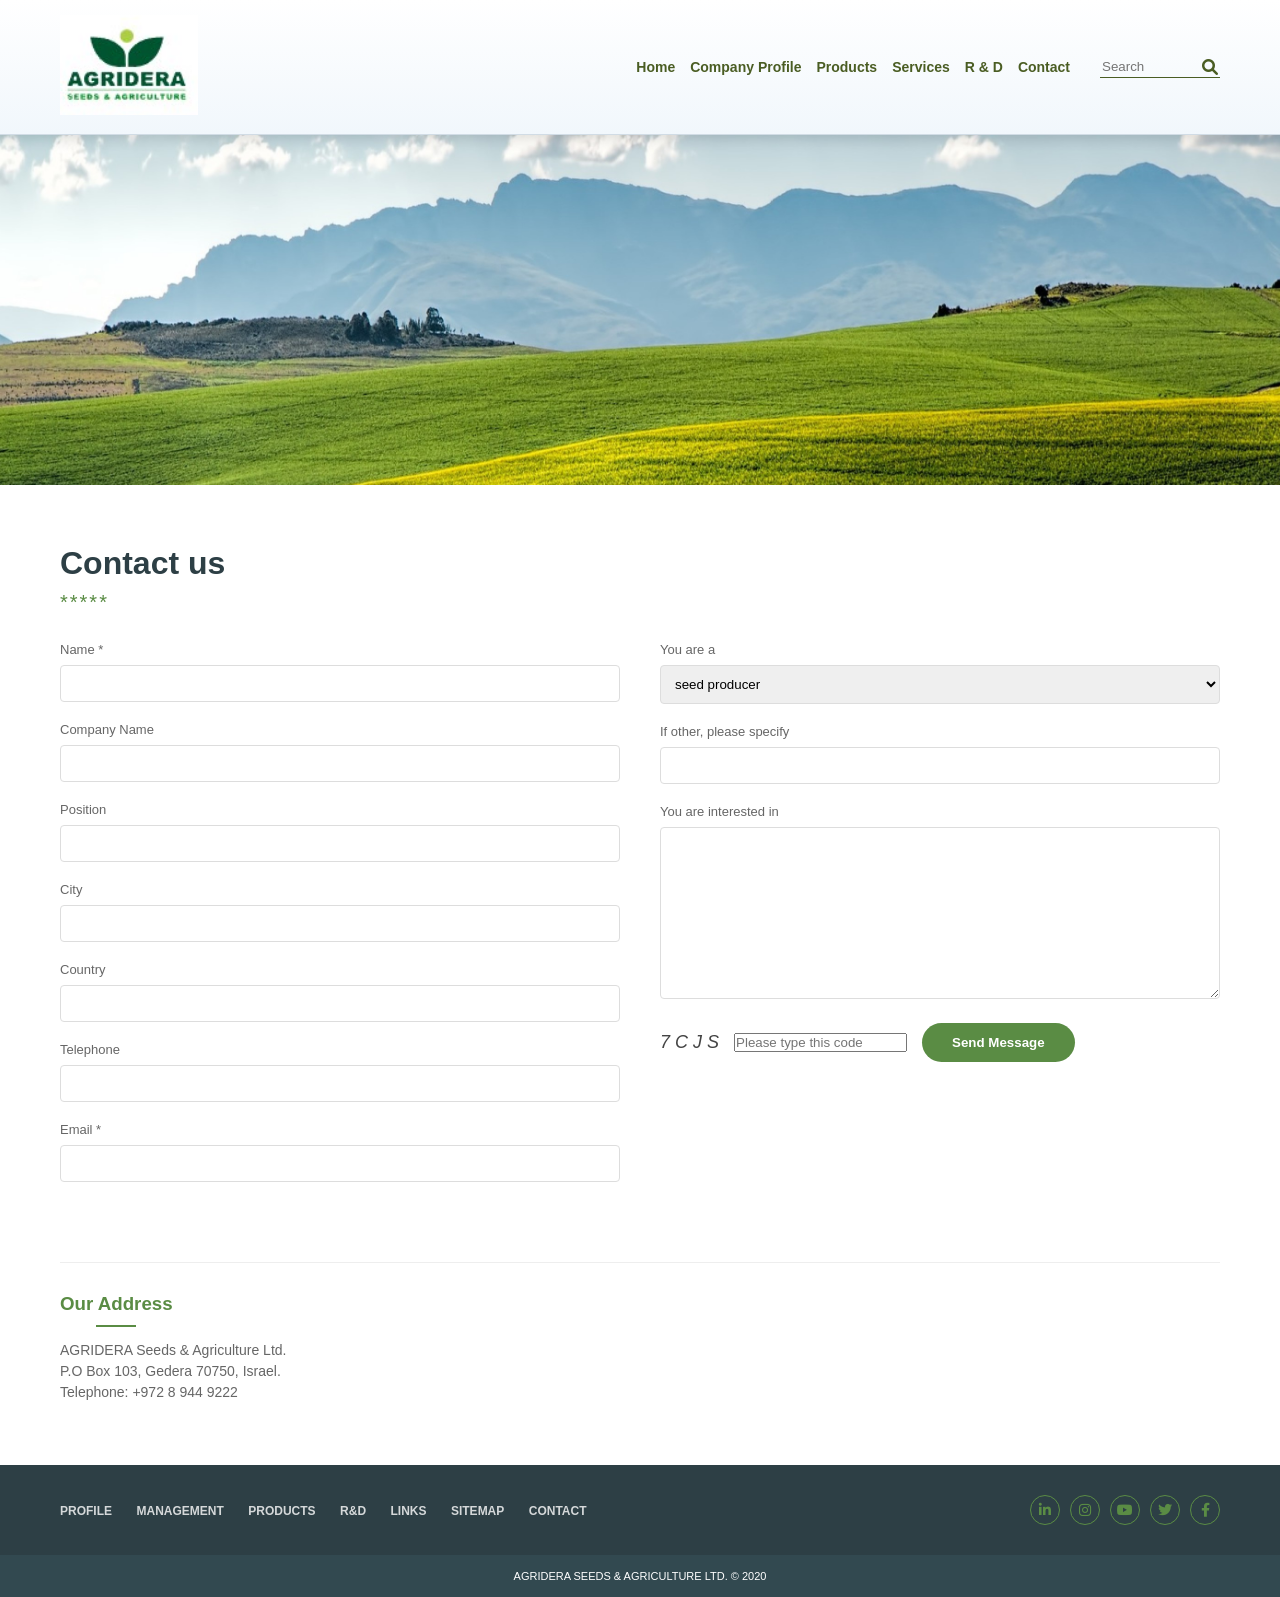
<file: contact.html>
<!DOCTYPE html>
<html lang="en">
<head>
    <meta charset="UTF-8">
    <meta name="viewport" content="width=device-width, initial-scale=1.0">
    <meta name="viewport" content="width=device-width, initial-scale=1.0"/>
    <title>Contact Us - Agridera</title>
    <link rel="stylesheet" href="https://cdnjs.cloudflare.com/ajax/libs/font-awesome/6.0.0/css/all.min.css">
    <link rel="stylesheet" href="style.css">
</head>
<body>

    <header class="header page-header-white">
        <div class="container header-flex">
            <div class="logo">
                <a href="index.html"><img src="images/logo.png" alt="Agridera Logo"></a>
            </div>
            <div class="header-right">
                <nav class="nav">
                    <ul>
                        <li><a href="index.html">Home</a></li>
                        <li><a href="#">Company Profile</a></li>
                        <li><a href="tomatoAll.html">Products</a></li>
                        <li><a href="#">Services</a></li>
                        <li><a href="#">R & D</a></li>
                        <li><a href="contact.html">Contact</a></li>
                    </ul>
                </nav>
                <div class="search-bar">
                    <input type="text" placeholder="Search">
                    <i class="fas fa-search"></i>
                </div>
            </div>
        </div>
    </header>

    <main class="contact-page">
        <section class="contact-hero">
            <img src="images/contact-banner.jpg" alt="Contact Banner" class="hero-img">
        </section>

        <section class="contact-content">
            <div class="container">
                <h1>Contact us</h1>
                <div class="green-dots">*****</div>

                <form class="contact-form">
                    <div class="form-grid">
                        <div class="form-left">
                            <div class="form-group">
                                <label>Name *</label>
                                <input type="text" required>
                            </div>
                            <div class="form-group">
                                <label>Company Name</label>
                                <input type="text">
                            </div>
                            <div class="form-group">
                                <label>Position</label>
                                <input type="text">
                            </div>
                            <div class="form-group">
                                <label>City</label>
                                <input type="text">
                            </div>
                            <div class="form-group">
                                <label>Country</label>
                                <input type="text">
                            </div>
                            <div class="form-group">
                                <label>Telephone</label>
                                <input type="tel">
                            </div>
                            <div class="form-group">
                                <label>Email *</label>
                                <input type="email" required>
                            </div>
                        </div>

                        <div class="form-right">
                            <div class="form-group">
                                <label>You are a</label>
                                <select>
                                    <option>seed producer</option>
                                    <option>distributor</option>
                                    <option>farmer</option>
                                </select>
                            </div>
                            <div class="form-group">
                                <label>If other, please specify</label>
                                <input type="text">
                            </div>
                            <div class="form-group">
                                <label>You are interested in</label>
                                <textarea rows="10"></textarea>
                            </div>
                            <div class="captcha-row">
                                <span class="captcha-code">7 C J S</span>
                                <input type="text" placeholder="Please type this code">
                                <button type="submit" class="btn-send">Send Message</button>
                            </div>
                        </div>
                    </div>
                </form>

                <div class="address-section">
                    <h3>Our Address</h3>
                    <p>AGRIDERA Seeds & Agriculture Ltd.</p>
                    <p>P.O Box 103, Gedera 70750, Israel.</p>
                    <p>Telephone: +972 8 944 9222</p>
                </div>
            </div>
        </section>
    </main>

    <footer class="site-footer">
        <div class="footer-top">
            <div class="container footer-top-flex">
                <nav class="footer-nav">
                    <a href="#">PROFILE</a>
                    <a href="#">MANAGEMENT</a>
                    <a href="tomatoAll.html">PRODUCTS</a>
                    <a href="#">R&D</a>
                    <a href="#">LINKS</a>
                    <a href="#">SITEMAP</a>
                    <a href="contact.html">CONTACT</a>
                </nav>
                <div class="social-icons">
                    <a href="#"><i class="fab fa-linkedin-in"></i></a>
                    <a href="#"><i class="fab fa-instagram"></i></a>
                    <a href="#"><i class="fab fa-youtube"></i></a>
                    <a href="#"><i class="fab fa-twitter"></i></a>
                    <a href="#"><i class="fab fa-facebook-f"></i></a>
                </div>
            </div>
        </div>
        <div class="footer-bottom">
            <div class="container">
                <p>AGRIDERA SEEDS & AGRICULTURE LTD. © 2020</p>
            </div>
        </div>
    </footer>

</body>
</html>
</file>
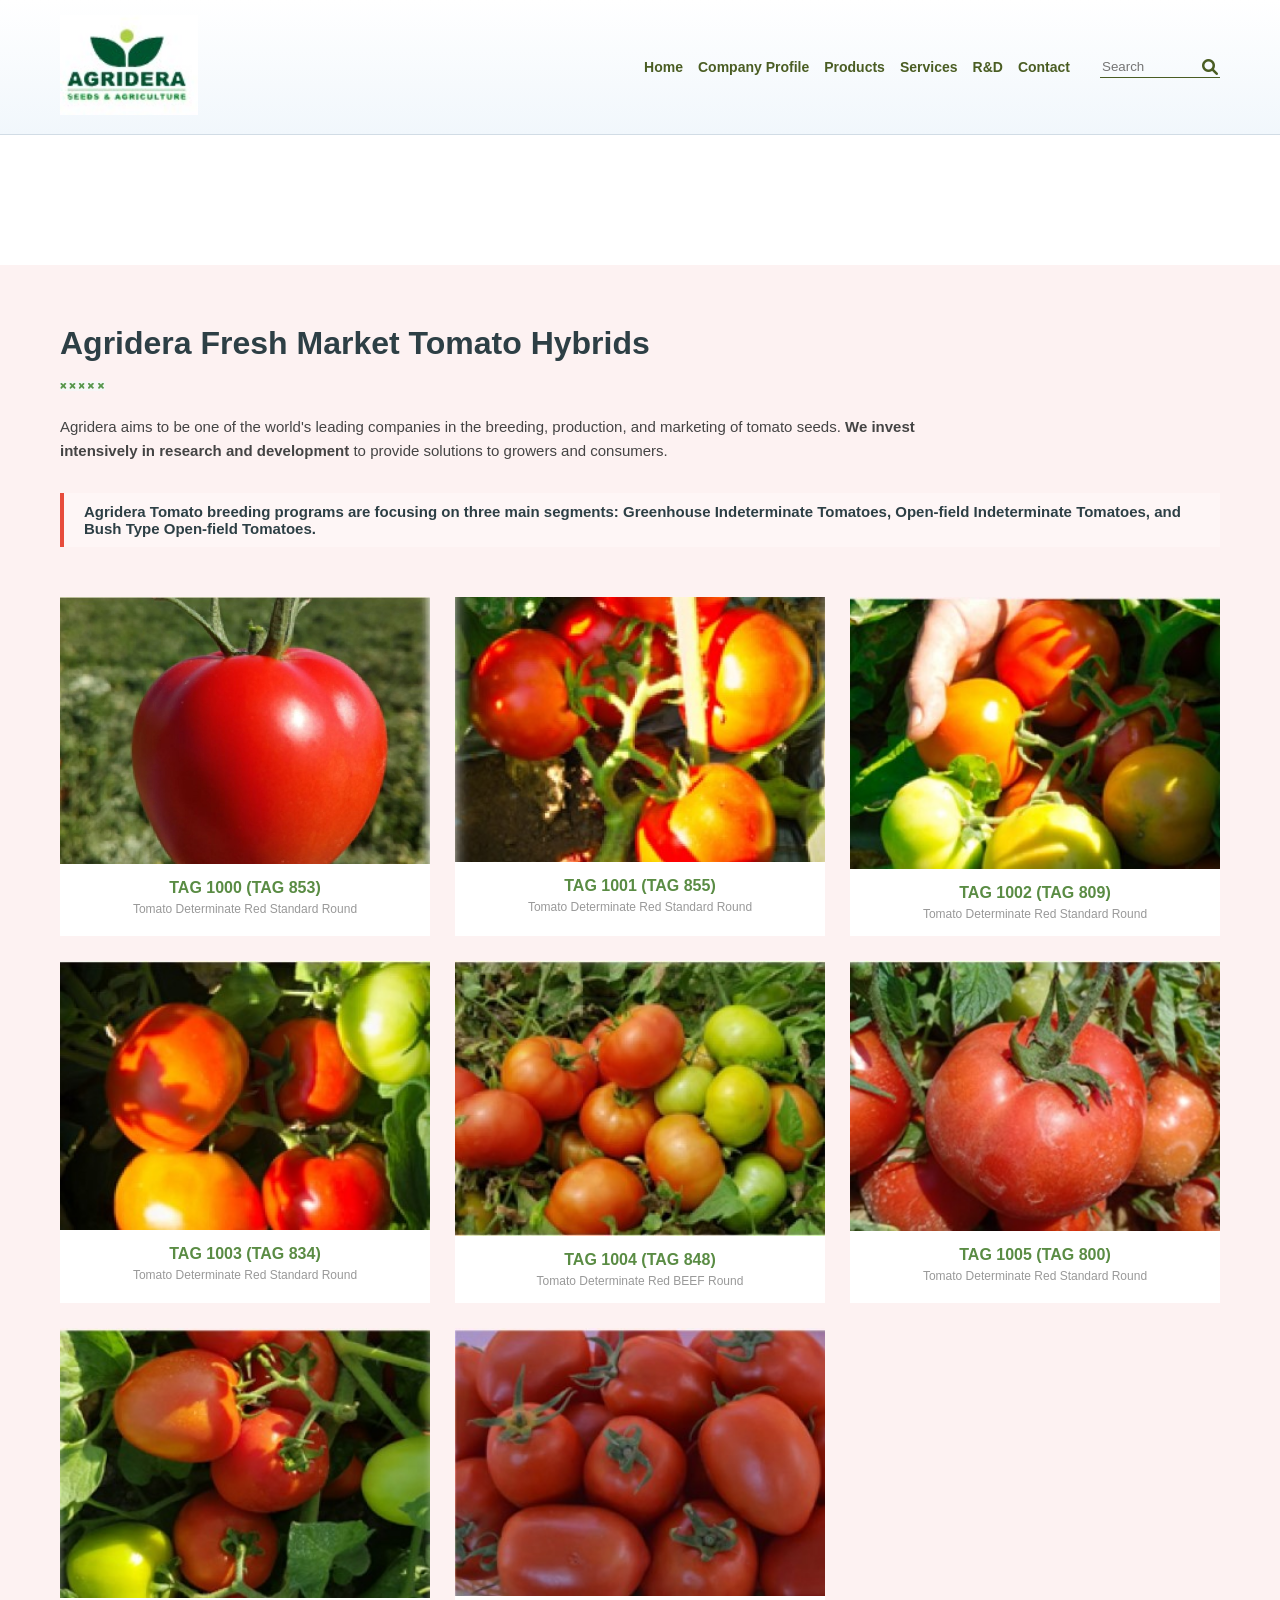
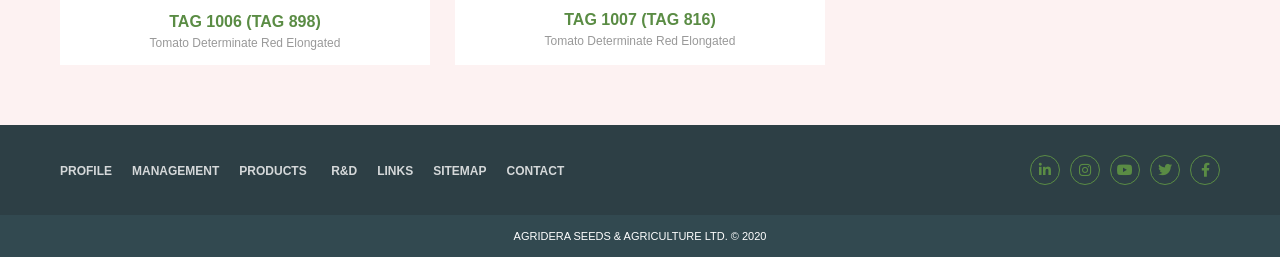
<file: tomatoAll.html>
<!DOCTYPE html>
<html lang="uk">
<head>
    <meta charset="UTF-8">
    <meta name="viewport" content="width=device-width, initial-scale=1.0">
    <meta name="viewport" content="width=device-width, initial-scale=1.0"/>
    <title>Tomato Hybrids - Agridera</title>
    <link rel="stylesheet" href="style.css">
    <link rel="stylesheet" href="https://cdnjs.cloudflare.com/ajax/libs/font-awesome/6.0.0/css/all.min.css">
</head>
<body>
    <header class="header">
        <div class="container header-flex">
            <div class="logo"><a href="index.html"><img src="images/logo.png" alt="Agridera"></a></div>
            <div class="header-right">
                <nav class="nav">
                    <ul>
                        <li><a href="index.html">Home</a></li>
                        <li><a href="#">Company Profile</a></li>
                        <li><a href="tomatoAll.html" class="active">Products</a></li>
                        <li><a href="#">Services</a></li>
                        <li><a href="#">R&D</a></li>
                        <li><a href="contact.html">Contact</a></li>
                    </ul>
                </nav>
                <div class="search-bar">
                    <input type="text" placeholder="Search">
                    <i class="fas fa-search"></i>
                </div>
            </div>
        </div>
    </header>

    <section class="tomato-hero-bg" style="background-image: url('images/hero-2.jpg');"></section>

    <section class="tomato-content-section">
        <div class="container">
            
            <div class="tomato-description">
                <h1>Agridera Fresh Market Tomato Hybrids</h1>
                <div class="stars-decor"><img src="images/stars.jpg" alt=""></div>
                <p>Agridera aims to be one of the world's leading companies in the breeding, production, and marketing of tomato seeds. <strong>We invest intensively in research and development</strong> to provide solutions to growers and consumers.</p>
                
                <div class="accent-border-box">
                    Agridera Tomato breeding programs are focusing on three main segments: Greenhouse Indeterminate Tomatoes, Open-field Indeterminate Tomatoes, and Bush Type Open-field Tomatoes.
                </div>
            </div>

            <div class="tomato-products-grid">
                <div class="tomato-card">
                    <a href="tomato-one.html" style="text-decoration: none; color: inherit;">
                        <img src="images/tomato-1.jpg" alt="TAG 1000">
                        <div class="tomato-card-info">
                            <h4>TAG 1000 (TAG 853)</h4>
                            <p>Tomato Determinate Red Standard Round</p>
                        </div>
                    </a>
                </div>

                <div class="tomato-card">
                    <a href="tomato-one.html" style="text-decoration: none; color: inherit;">
                        <img src="images/tomato-2.jpg" alt="TAG 1001">
                        <div class="tomato-card-info">
                            <h4>TAG 1001 (TAG 855)</h4>
                            <p>Tomato Determinate Red Standard Round</p>
                        </div>
                    </a>
                </div>

                <div class="tomato-card">
                    <a href="tomato-one.html" style="text-decoration: none; color: inherit;">
                        <img src="images/tomato-3.jpg" alt="TAG 1002">
                        <div class="tomato-card-info">
                            <h4>TAG 1002 (TAG 809)</h4>
                            <p>Tomato Determinate Red Standard Round</p>
                        </div>
                    </a>
                </div>

                <div class="tomato-card">
                    <a href="tomato-one.html" style="text-decoration: none; color: inherit;">
                        <img src="images/tomato-4.jpg" alt="TAG 1003">
                        <div class="tomato-card-info">
                            <h4>TAG 1003 (TAG 834)</h4>
                            <p>Tomato Determinate Red Standard Round</p>
                        </div>
                    </a>
                </div>

                <div class="tomato-card">
                    <a href="tomato-one.html" style="text-decoration: none; color: inherit;">
                        <img src="images/tomato-5.jpg" alt="TAG 1004">
                        <div class="tomato-card-info">
                            <h4>TAG 1004 (TAG 848)</h4>
                            <p>Tomato Determinate Red BEEF Round</p>
                        </div>
                    </a>
                </div>

                <div class="tomato-card">
                    <a href="tomato-one.html" style="text-decoration: none; color: inherit;">
                        <img src="images/tomato-6.jpg" alt="TAG 1005">
                        <div class="tomato-card-info">
                            <h4>TAG 1005 (TAG 800)</h4>
                            <p>Tomato Determinate Red Standard Round</p>
                        </div>
                    </a>
                </div>

                <div class="tomato-card">
                    <a href="tomato-one.html" style="text-decoration: none; color: inherit;">
                        <img src="images/tomato-7.jpg" alt="TAG 1006">
                        <div class="tomato-card-info">
                            <h4>TAG 1006 (TAG 898)</h4>
                            <p>Tomato Determinate Red Elongated</p>
                        </div>
                    </a>
                </div>

                <div class="tomato-card">
                    <a href="tomato-one.html" style="text-decoration: none; color: inherit;">
                        <img src="images/tomato-8.jpg" alt="TAG 1007">
                        <div class="tomato-card-info">
                            <h4>TAG 1007 (TAG 816)</h4>
                            <p>Tomato Determinate Red Elongated</p>
                        </div>
                    </a>
                </div>
            </div>

        </div>
    </section>

    <footer class="site-footer">
        <div class="footer-top">
            <div class="container footer-top-flex">
                <nav class="footer-nav">
                    <a href="#">PROFILE</a><a href="#">MANAGEMENT</a><a href="#">PRODUCTS</a>
                    <a href="#">R&D</a><a href="#">LINKS</a><a href="#">SITEMAP</a><a href="contact.html">CONTACT</a>
                </nav>
                <div class="social-icons">
                    <a href="#"><i class="fab fa-linkedin-in"></i></a>
                    <a href="#"><i class="fab fa-instagram"></i></a>
                    <a href="#"><i class="fab fa-youtube"></i></a>
                    <a href="#"><i class="fab fa-twitter"></i></a>
                    <a href="#"><i class="fab fa-facebook-f"></i></a>
                </div>
            </div>
        </div>
        <div class="footer-bottom">
            <div class="container"><p>AGRIDERA SEEDS & AGRICULTURE LTD. © 2020</p></div>
        </div>
    </footer>
</body>
</html>
</file>
<file: style.css>
* {
    margin: 0;
    padding: 0;
    box-sizing: border-box;
}

html, body {
    height: 100%;
}

body {
    font-family: 'Arial', sans-serif;
    color: #333;
    overflow-x: hidden;
    display: flex;
    flex-direction: column;
    min-height: 100vh;
}

main, .tomato-content-section, .product-detail-section, .vision-mission, .activities {
    flex: 1 0 auto;
}

.container {
    max-width: 1200px;
    margin: 0 auto;
    padding: 0 20px;
}

.relative-z {
    position: relative;
    z-index: 10;
}

.header {
    position: relative;
    width: 100%;
    z-index: 1000;
    padding: 15px 0;
    background: linear-gradient(to bottom, #ffffff 0%, #f1f7fc 100%);
    backdrop-filter: none;
    -webkit-backdrop-filter: none;
    border-bottom: 1px solid #d1dce5;
}

.header-flex {
    display: flex;
    justify-content: space-between;
    align-items: center;
}

.logo img {
    height: 100px;
    width: auto;
}

.header-right {
    display: flex;
    align-items: center;
    gap: 30px;
}

.nav ul {
    display: flex;
    list-style: none;
    gap: 15px;
}

.nav a {
    text-decoration: none;
    color: #4A5D23;
    font-weight: bold;
    font-size: 14px;
}

.search-bar {
    border-bottom: 1px solid #4A5D23;
    display: flex;
    align-items: center;
    padding: 2px;
}

.search-bar input {
    border: none;
    outline: none;
    background: transparent;
    width: 100px;
    color: #4A5D23;
}

.search-bar i {
    color: #4A5D23;
}

.hero {
    flex-shrink: 0;
    height: 850px;
    background-size: cover;
    background-position: center;
    display: flex;
    flex-direction: column;
    position: relative;
}

.hero-content {
    flex-grow: 1;
    display: flex;
    flex-direction: column;
    justify-content: center;
    align-items: center;
    text-align: center;
    color: #4A5D23;
}

.hero h1 {
    font-size: 48px;
    margin-bottom: 20px;
    text-shadow: 1px 1px 5px rgba(255,255,255,0.5);
}

.btn-read-more {
    background: #5A8C44;
    color: white;
    padding: 10px 25px;
    text-decoration: none;
    font-weight: bold;
    border-radius: 3px;
}

.product-bar {
    padding: 40px 0;
    background: #fff;
}

.bar-flex {
    display: flex;
    justify-content: space-between;
    align-items: center;
    flex-wrap: wrap;
}

.bar-flex img {
    height: 75px;
    width: auto;
    object-fit: contain;
}

.vision-mission {
    position: relative;
    padding: 100px 0;
    background: #f9f9f9;
    overflow: hidden;
}

.union-bg-image {
    position: absolute;
    top: 0;
    left: 50%;
    transform: translateX(-50%);
    width: 2114px;
    z-index: 1;
    pointer-events: none;
}

.union-bg-image img {
    width: 100%;
    opacity: 0.8;
}

.info-row {
    display: flex;
    align-items: center;
    gap: 30px;
    margin-bottom: 60px;
}

.info-row.reverse {
    flex-direction: row-reverse;
}

.info-text {
    flex: 1;
    text-align: left;
}

.info-text h2 {
    font-size: 36px;
    color: #2D3F45;
    margin-bottom: 5px;
}

.stars-decor {
    margin-bottom: 20px;
    text-align: left;
}

.stars-decor img {
    height: 10px;
}

.info-text p {
    font-size: 14px;
    line-height: 1.4;
    color: #666;
}

.info-img {
    flex: 1;
}

.info-img img:not(.play-icon-overlay) {
    width: 100%;
    display: block;
}

.video-container {
    position: relative;
    display: flex;
    align-items: center;
    justify-content: center;
}

.play-icon-overlay {
    position: absolute;
    width: 80px;
    height: auto;
    cursor: pointer;
    z-index: 10;
}

.activities {
    position: relative;
    padding: 100px 0;
    text-align: center;
}

.activities-rect-bg {
    position: absolute;
    top: 0;
    left: 0;
    width: 100%;
    height: 100%;
    z-index: 1;
}

.activities-rect-bg img {
    width: 100%;
    height: 100%;
    object-fit: cover;
}

.section-title {
    font-size: 32px;
    color: #2D3F45;
    position: relative;
    z-index: 10;
    margin-bottom: 40px;
}

.activity-grid {
    display: flex;
    justify-content: space-between;
    align-items: flex-start;
    gap: 20px;
    position: relative;
    z-index: 10;
}

.activity-card {
    flex: 1;
}

.img-wrapper {
    width: 232px;
    height: 232px;
    margin: 0 auto 20px;
    display: flex;
    align-items: flex-end;
    justify-content: center;
    position: relative;
}

.img-wrapper img {
    max-width: 100%;
    max-height: 100%;
}

.tomato-wrapper {
    flex-direction: column;
    justify-content: flex-end;
}

.small-stars {
    margin-bottom: 10px;
}

.small-stars img {
    width: 35px;
    height: auto;
}

.activity-card h3 {
    color: #5A8C44;
    font-size: 18px;
    margin-bottom: 10px;
}

.green-line-small {
    width: 60px;
    height: 1px;
    background: #5A8C44;
    margin: 0 auto 15px;
}

.activity-card p {
    font-size: 14px;
    color: #666;
    line-height: 1.5;
    padding: 0 10px;
}

.site-footer {
    flex-shrink: 0;
    margin-top: auto;
    color: white;
    width: 100%;
}

.footer-top {
    background-color: #2D3F45;
    padding: 30px 0;
}

.footer-top-flex {
    display: flex;
    justify-content: space-between;
    align-items: center;
}

.footer-nav a {
    color: white;
    text-decoration: none;
    margin-right: 20px;
    font-size: 12px;
    font-weight: bold;
    opacity: 0.8;
}

.social-icons {
    display: flex;
    gap: 10px;
}

.social-icons a {
    width: 30px;
    height: 30px;
    border: 1px solid #5A8C44;
    border-radius: 50%;
    display: flex;
    align-items: center;
    justify-content: center;
    color: #5A8C44;
    text-decoration: none;
    font-size: 14px;
    transition: 0.3s;
}

.social-icons a:hover {
    background: #5A8C44;
    color: #fff;
}

.footer-bottom {
    background-color: #324950;
    padding: 15px 0;
    text-align: center;
    color: white;
    font-size: 11px;
}

.tomato-hero-bg {
    margin-top: 130px;
}

.tomato-content-section {
    background-color: #fdf2f2;
    padding: 60px 0;
}

.tomato-description h1 {
    font-size: 32px;
    color: #2D3F45;
    margin-bottom: 15px;
}

.tomato-description p {
    font-size: 15px;
    line-height: 1.6;
    color: #444;
    max-width: 900px;
}

.accent-border-box {
    border-left: 4px solid #e74c3c;
    padding: 10px 20px;
    margin: 30px 0;
    font-weight: bold;
    color: #2D3F45;
    font-size: 15px;
    background: rgba(255,255,255,0.3);
}

.breeding-program-grid {
    display: grid;
    grid-template-columns: repeat(3, 1fr);
    gap: 30px;
    background: white;
    padding: 30px;
    margin: 40px 0;
    box-shadow: 0 4px 10px rgba(0,0,0,0.03);
}

.program-column h3 {
    color: #5A8C44;
    font-size: 17px;
    margin-bottom: 15px;
    border-bottom: 1px solid #eee;
    padding-bottom: 8px;
}

.program-column p {
    font-size: 13px;
    color: #666;
    line-height: 1.5;
}

.tomato-products-grid {
    display: grid;
    grid-template-columns: repeat(3, 1fr);
    gap: 25px;
    margin-top: 50px;
}

.tomato-card {
    background: white;
    transition: transform 0.3s ease;
    text-align: center;
}

.tomato-card:hover {
    transform: translateY(-5px);
}

.tomato-card img {
    width: 100%;
    height: auto;
    display: block;
}

.tomato-card-info {
    padding: 15px;
}

.tomato-card-info h4 {
    color: #5A8C44;
    font-size: 16px;
    margin-bottom: 5px;
    text-transform: uppercase;
}

.tomato-card-info p {
    font-size: 12px;
    color: #999;
}

.product-detail-section {
    padding: 40px 0 100px;
    background: url('images/bg-watermark.png') no-repeat center;
    background-size: contain;
}

.back-link {
    display: inline-block;
    color: #5A8C44;
    text-decoration: none;
    font-size: 12px;
    margin-bottom: 30px;
}

.product-main-flex {
    display: flex;
    justify-content: space-between;
    gap: 50px;
}

.product-info-left {
    flex: 1.2;
}

.product-image-right {
    flex: 0.8;
    text-align: center;
}

.product-title-code {
    font-size: 36px;
    color: #2D3F45;
    margin-bottom: 10px;
}

.product-title-name {
    font-size: 38px;
    color: #5A8C44;
    line-height: 1.1;
    margin-bottom: 20px;
}

.promo-box {
    display: flex;
    align-items: center;
    gap: 20px;
    margin: 30px 0;
}

.promo-icon img {
    width: 60px;
}

.promo-box p {
    color: #E31E24;
    font-weight: bold;
    font-size: 22px;
    line-height: 1.2;
}

.char-title {
    color: #5A8C44;
    font-size: 16px;
    border-bottom: 1px solid #ddd;
    padding-bottom: 5px;
    margin-bottom: 25px;
}

.char-grid {
    display: grid;
    grid-template-columns: 1fr 1fr;
    gap: 30px;
}

.char-item.full-width {
    grid-column: span 2;
}

.char-item h4 {
    color: #5A8C44;
    font-size: 16px;
    margin-bottom: 10px;
    border-bottom: 1px solid #eee;
    display: inline-block;
    width: 100%;
    padding-bottom: 5px;
}

.char-item p, .char-item li {
    font-size: 13px;
    color: #555;
    line-height: 1.6;
}

.char-item ul {
    list-style: none;
    padding-left: 10px;
}

.char-item ul li::before {
    content: "•";
    color: #5A8C44;
    font-weight: bold;
    display: inline-block;
    width: 1em;
    margin-left: -1em;
}

.main-prod-img img {
    width: 100%;
    border-radius: 4px;
    box-shadow: 0 5px 15px rgba(0,0,0,0.1);
    margin-bottom: 20px;
}

.btn-download {
    display: inline-flex;
    align-items: center;
    gap: 10px;
    border: 1px solid #5A8C44;
    color: #5A8C44;
    padding: 10px 25px;
    border-radius: 20px;
    text-decoration: none;
    font-weight: bold;
    font-size: 14px;
    transition: 0.3s;
}

.btn-download:hover {
    background: #5A8C44;
    color: white;
}

@media (max-width: 768px) {
    .product-main-flex {
        flex-direction: column;
    }
    .char-grid {
        grid-template-columns: 1fr;
    }
    .char-item.full-width {
        grid-column: span 1;
    }
}

.contact-hero .hero-img {
    width: 100%;
    height: 350px;
    object-fit: cover;
    display: block;
}

.contact-content {
    padding: 60px 0; 
    text-align: left; 
}

.contact-content h1 {
    font-size: 32px; 
    color: #2D3F45;
    margin-bottom: 10px;
    font-weight: bold;
    text-transform: none; 
}

.green-dots {
    color: #5A8C44;
    letter-spacing: 2px;
    margin-bottom: 30px;
    font-size: 20px;
    line-height: 1;
    text-align: left; 
}

.contact-form {
    text-align: left;
    max-width: 100%; 
    margin: 0; 
}

.form-grid {
    display: grid;
    grid-template-columns: 1fr 1fr;
    gap: 40px;
}

.form-group {
    margin-bottom: 20px;
}

.form-group label {
    display: block;
    font-size: 13px;
    color: #666;
    margin-bottom: 8px;
}

.form-group input, 
.form-group select, 
.form-group textarea {
    width: 100%;
    padding: 10px;
    border: 1px solid #ddd;
    border-radius: 4px;
    outline: none;
}

.captcha-row {
    display: flex;
    align-items: center;
    gap: 15px;
    margin-top: 20px;
}

.captcha-code {
    font-style: italic;
    font-size: 18px;
    color: #444;
}

.btn-send {
    background-color: #5A8C44;
    color: white;
    border: none;
    padding: 12px 30px;
    border-radius: 20px;
    cursor: pointer;
    font-weight: bold;
    transition: 0.3s;
}

.btn-send:hover {
    background-color: #466d35;
}

.address-section {
    margin-top: 60px;
    border-top: 1px solid #eee;
    padding-top: 30px;
}

.address-section h3 {
    color: #5A8C44;
    margin-bottom: 15px;
    position: relative;
    display: inline-block;
}

.address-section h3::after {
    content: '';
    display: block;
    width: 40px;
    height: 2px;
    background: #5A8C44;
    margin: 10px auto 0;
}

.address-section p {
    font-size: 14px;
    color: #666;
    margin-bottom: 5px;
}

@media (max-width: 768px) {
    .form-grid { grid-template-columns: 1fr; }
}


/* Адаптація для планшетів*/
@media (max-width: 1024px) {
    .container {
        padding: 0 15px;
    }
    
    .nav ul {
        gap: 10px;
    }
    .nav a {
        font-size: 12px;
    }

    .activity-grid {
        flex-wrap: wrap;
        justify-content: center;
    }
    .activity-card {
        flex: 0 0 45%;
        margin-bottom: 30px;
    }

    .tomato-products-grid, .breeding-program-grid {
        grid-template-columns: repeat(2, 1fr);
    }
}

/* Адаптація для телефонів */
@media (max-width: 768px) {
    
    .header-flex {
        flex-direction: column;
        gap: 15px;
    }
    .logo img {
        height: 60px;
    }

    .hero {
        height: 500px;
    }
    .hero h1 {
        font-size: 28px;
    }

    .info-row, .info-row.reverse {
        flex-direction: column;
        text-align: center;
    }
    .info-text, .info-img {
        flex: none;
        width: 100%;
    }

    .tomato-products-grid, .breeding-program-grid, .char-grid {
        grid-template-columns: 1fr;
    }

    .form-grid {
        grid-template-columns: 1fr;
    }
    .captcha-row {
        flex-direction: column;
        align-items: flex-start;
    }

    .footer-top-flex {
        flex-direction: column;
        gap: 20px;
        text-align: center;
    }
    .footer-nav {
        display: flex;
        flex-direction: column;
        gap: 10px;
    }
}

/* Адаптація для дуже маленьких екранів */
@media (max-width: 480px) {
    .activity-card {
        flex: 0 0 100%;
    }
    .product-title-name {
        font-size: 24px;
    }
}
</file>
